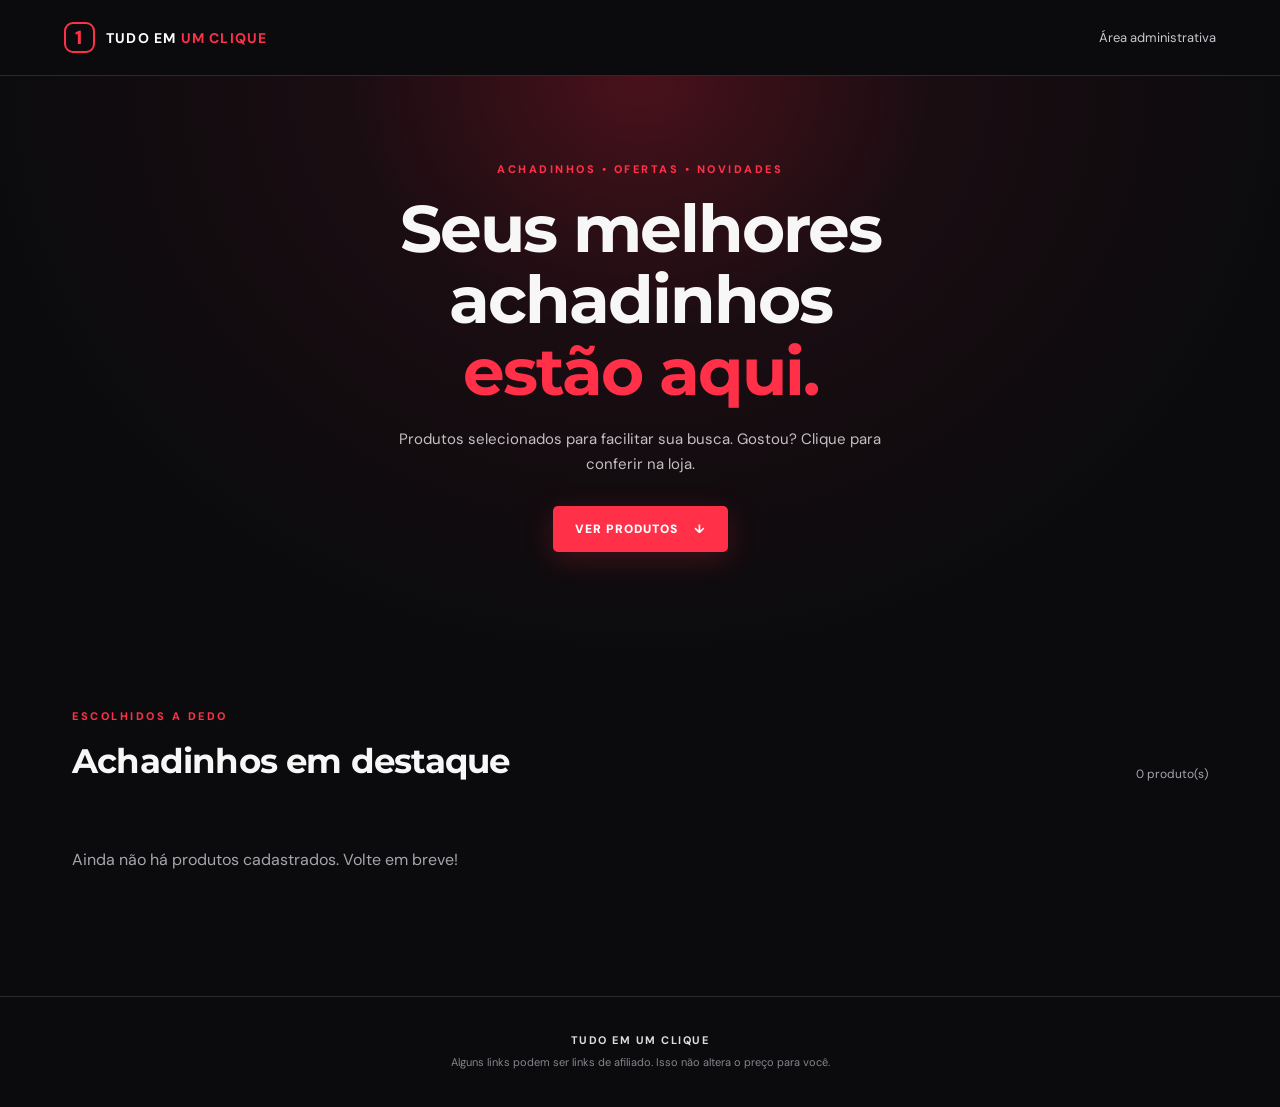
<file: tudo-em-um-clique-site/tudo-em-um-clique-site-corrigido/index.html>
<!doctype html>
<html lang="pt-BR">
<head>
  <meta charset="utf-8">
  <meta name="viewport" content="width=device-width, initial-scale=1">
  <meta name="theme-color" content="#111111">
  <meta name="description" content="Achadinhos e ofertas selecionadas em um só lugar.">
  <title>Tudo em Um Clique | Achadinhos</title>
  <link rel="stylesheet" href="style.css">
  <script src="https://identity.netlify.com/v1/netlify-identity-widget.js"></script>
</head>
<body>
  <header class="top">
    <a class="brand" href="./" aria-label="Tudo em Um Clique - início">
      <span class="brand-mark">1</span>
      <span>TUDO EM <b>UM CLIQUE</b></span>
    </a>
    <a class="admin-link" href="/admin/">Área administrativa</a>
  </header>

  <main>
    <section class="hero">
      <p class="eyebrow">ACHADINHOS • OFERTAS • NOVIDADES</p>
      <h1>Seus melhores achadinhos<br><span>estão aqui.</span></h1>
      <p class="hero-copy">Produtos selecionados para facilitar sua busca. Gostou? Clique para conferir na loja.</p>
      <a class="hero-button" href="#produtos">VER PRODUTOS <span aria-hidden="true">↓</span></a>
    </section>

    <section class="products-section" id="produtos">
      <div class="section-heading">
        <div><p class="eyebrow">ESCOLHIDOS A DEDO</p><h2>Achadinhos em destaque</h2></div>
        <span id="product-count" class="count"></span>
      </div>
      <div id="products" class="products-grid" aria-live="polite">
        <p class="status">Carregando produtos...</p>
      </div>
    </section>
  </main>

  <footer>
    <p><b>TUDO EM UM CLIQUE</b></p>
    <p>Alguns links podem ser links de afiliado. Isso não altera o preço para você.</p>
  </footer>
  <script src="app.js"></script>
  <script>
    if (window.netlifyIdentity) {
      window.netlifyIdentity.on("init", user => {
        if (!user) window.netlifyIdentity.on("login", () => {
          document.location.href = "/admin/";
        });
      });
    }
  </script>
</body>
</html>
</file>
<file: tudo-em-um-clique-site/tudo-em-um-clique-site-corrigido/style.css>
@import url('https://fonts.googleapis.com/css2?family=DM+Sans:wght@400;500;600;700;800&family=Montserrat:wght@700;800;900&display=swap');
:root{--bg:#0b0b0d;--panel:#151519;--text:#f7f7f8;--muted:#a5a5ad;--red:#ff3048;--line:#29292f}
*{box-sizing:border-box}html{scroll-behavior:smooth}body{margin:0;background:var(--bg);color:var(--text);font-family:'DM Sans',sans-serif}
.top{height:76px;padding:0 max(5vw,22px);display:flex;align-items:center;justify-content:space-between;border-bottom:1px solid var(--line);background:#0b0b0d}
.brand{display:flex;align-items:center;gap:11px;color:white;text-decoration:none;font-size:14px;font-weight:700;letter-spacing:1.2px}.brand b{color:var(--red)}
.brand-mark{width:31px;height:31px;border:2px solid var(--red);border-radius:9px;display:grid;place-items:center;color:var(--red);font-weight:900;font-size:19px}
.admin-link{color:#c7c7cd;text-decoration:none;font-size:13px}.admin-link:hover{color:white}
.hero{padding:86px 22px 92px;text-align:center;background:radial-gradient(ellipse at 50% 0%,#4a111b 0%,#1a0d12 32%,#0b0b0d 72%)}
.eyebrow{font-size:11px;letter-spacing:2.5px;font-weight:800;color:var(--red);margin:0 0 17px}
h1{font-family:Montserrat,sans-serif;font-size:clamp(36px,6vw,66px);line-height:1.08;letter-spacing:-2px;margin:0 auto;max-width:850px}h1 span{color:var(--red)}
.hero-copy{max-width:540px;margin:20px auto 28px;color:#c3c0c4;line-height:1.7;font-size:15px}
.hero-button{display:inline-flex;gap:16px;align-items:center;background:var(--red);color:white;text-decoration:none;font-size:12px;font-weight:900;letter-spacing:1px;padding:15px 22px;border-radius:5px;box-shadow:0 8px 30px #ff304833}
.products-section{max-width:1180px;margin:auto;padding:65px 22px 85px}
.section-heading{display:flex;align-items:end;justify-content:space-between;margin-bottom:26px}h2{font-family:Montserrat,sans-serif;font-size:clamp(24px,4vw,34px);margin:0;letter-spacing:-.8px}.count{color:var(--muted);font-size:12px}
.products-grid{display:grid;grid-template-columns:repeat(auto-fill,minmax(220px,1fr));gap:18px}
.product-card{overflow:hidden;background:var(--panel);border:1px solid var(--line);border-radius:10px;display:flex;flex-direction:column;min-width:0}
.product-image{width:100%;aspect-ratio:1/1;object-fit:cover;background:#222}
.image-placeholder{aspect-ratio:1/1;display:grid;place-items:center;background:linear-gradient(145deg,#24242a,#111);color:#777;font-size:13px}
.product-info{padding:16px;display:flex;flex-direction:column;gap:10px;flex:1}
.product-name{font-size:15px;font-weight:700;line-height:1.35;margin:0}
.product-description{font-size:12px;color:var(--muted);line-height:1.5;margin:0}
.product-bottom{margin-top:auto;padding-top:5px;display:flex;align-items:center;justify-content:space-between;gap:10px}
.price{font-size:19px;font-weight:800;color:white}.old-price{font-size:11px;color:#888;text-decoration:line-through;margin-top:2px}
.buy-button{display:block;text-align:center;text-decoration:none;background:var(--red);color:white;font-weight:800;font-size:11px;letter-spacing:.5px;padding:12px 13px;border-radius:5px;margin-top:5px}
.buy-button:hover{filter:brightness(1.12)}.status{color:var(--muted);grid-column:1/-1;padding:25px 0}
footer{text-align:center;border-top:1px solid var(--line);padding:30px 20px;color:#85858d;font-size:11px;line-height:1.6}footer p{margin:5px}footer b{letter-spacing:1.5px;color:#ddd}
@media(max-width:560px){.top{height:65px}.brand{font-size:11px}.admin-link{font-size:11px}.hero{padding:70px 20px}.products-section{padding-top:48px}.products-grid{grid-template-columns:repeat(2,minmax(0,1fr));gap:11px}.product-info{padding:12px}.product-name{font-size:13px}.price{font-size:16px}.buy-button{font-size:10px;padding:11px 7px}}
</file>
